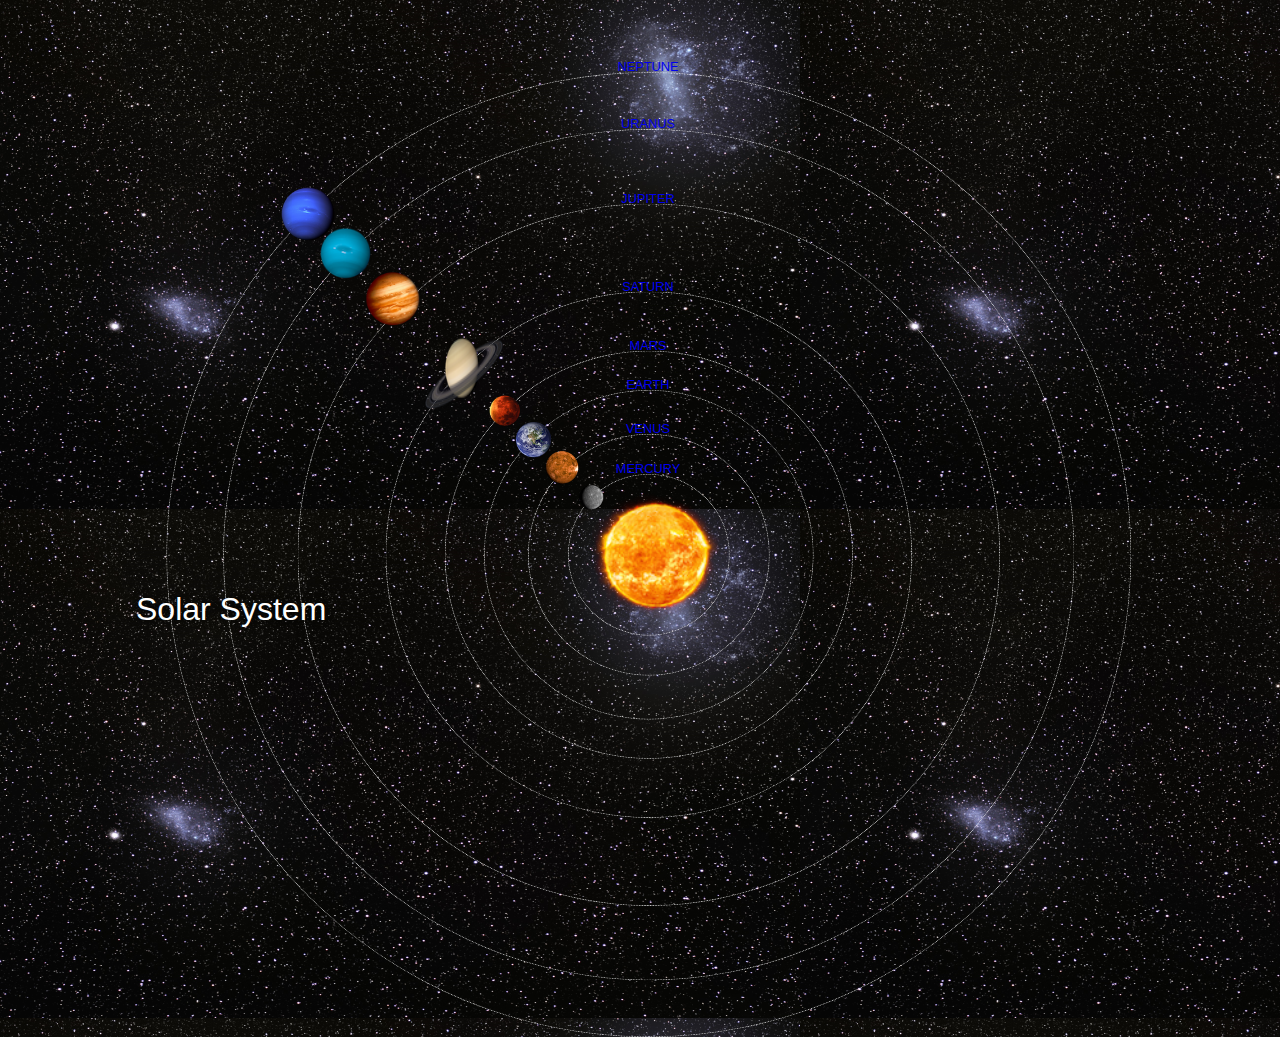
<file: index.html>
<!DOCTYPE html>
 <html>
    <head>
        <title>Solar System</title>
        <link rel="stylesheet" href="style.css" />
    </head>
    <body>
        <div id="container">
        <h1>Solar System</h1>
            <a href="sun.html"><img src="images/sun.png" id="sun"/></a>
            
            <div id="neptune-orbit">
            <a href="#"><img src="images/neptune.png" id="neptune"/></a> 
            </div>
            <div id="neptune-label" class="label-box">
            <a href="neptune.html">NEPTUNE</a>  
            </div>
            
            <div id="uranus-orbit">
            <a href="#"><img src="images/uranus.png" id="uranus"/></a>
            </div>
             <div id="uranus-label" class="label-box">
            <a href="uranus.html">URANUS</a>  
            </div>
            
            
            <div id="jupiter-orbit">
            <a href="#"><img src="images/jupiter.png" id="jupiter"/></a>
            </div>
             <div id="jupiter-label" class="label-box">
            <a href="jupiter.html">JUPITER</a>  
            </div>
            
            <div id="saturn-orbit">
            <a href="#"><img src="images/saturn.png" id="saturn"/></a>
            </div>
             <div id="saturn-label" class="label-box">
            <a href="saturn.html">SATURN</a>  
            </div>
            
            <div id="mars-orbit">
            <a href="#"><img src="images/mars.png" id="mars"/></a>
            </div>
             <div id="mars-label" class="label-box">
            <a href="mars.html">MARS</a>  
            </div>
            
            <div id="earth-orbit">
            <a href="#"><img src="images/earth.png" id="earth"/></a>
            </div>
             <div id="earth-label" class="label-box">
            <a href="earth.html">EARTH</a>  
            </div>
            
            <div id="venus-orbit">
            <a href="#"><img src="images/venus.png" id="venus"/></a>
            </div>
             <div id="venus-label" class="label-box">
            <a href="venus.html">VENUS</a>  
            </div>
            
            <div id="mercury-orbit">
            <a href="#"><img src="images/mercury.png" id="mercury"/></a>
            </div>
             <div id="mercury-label" class="label-box">
            <a href="mercury.html">MERCURY</a>  
            </div>
            
            
            
        
            
        </div>
    </body>
 </html>
</file>
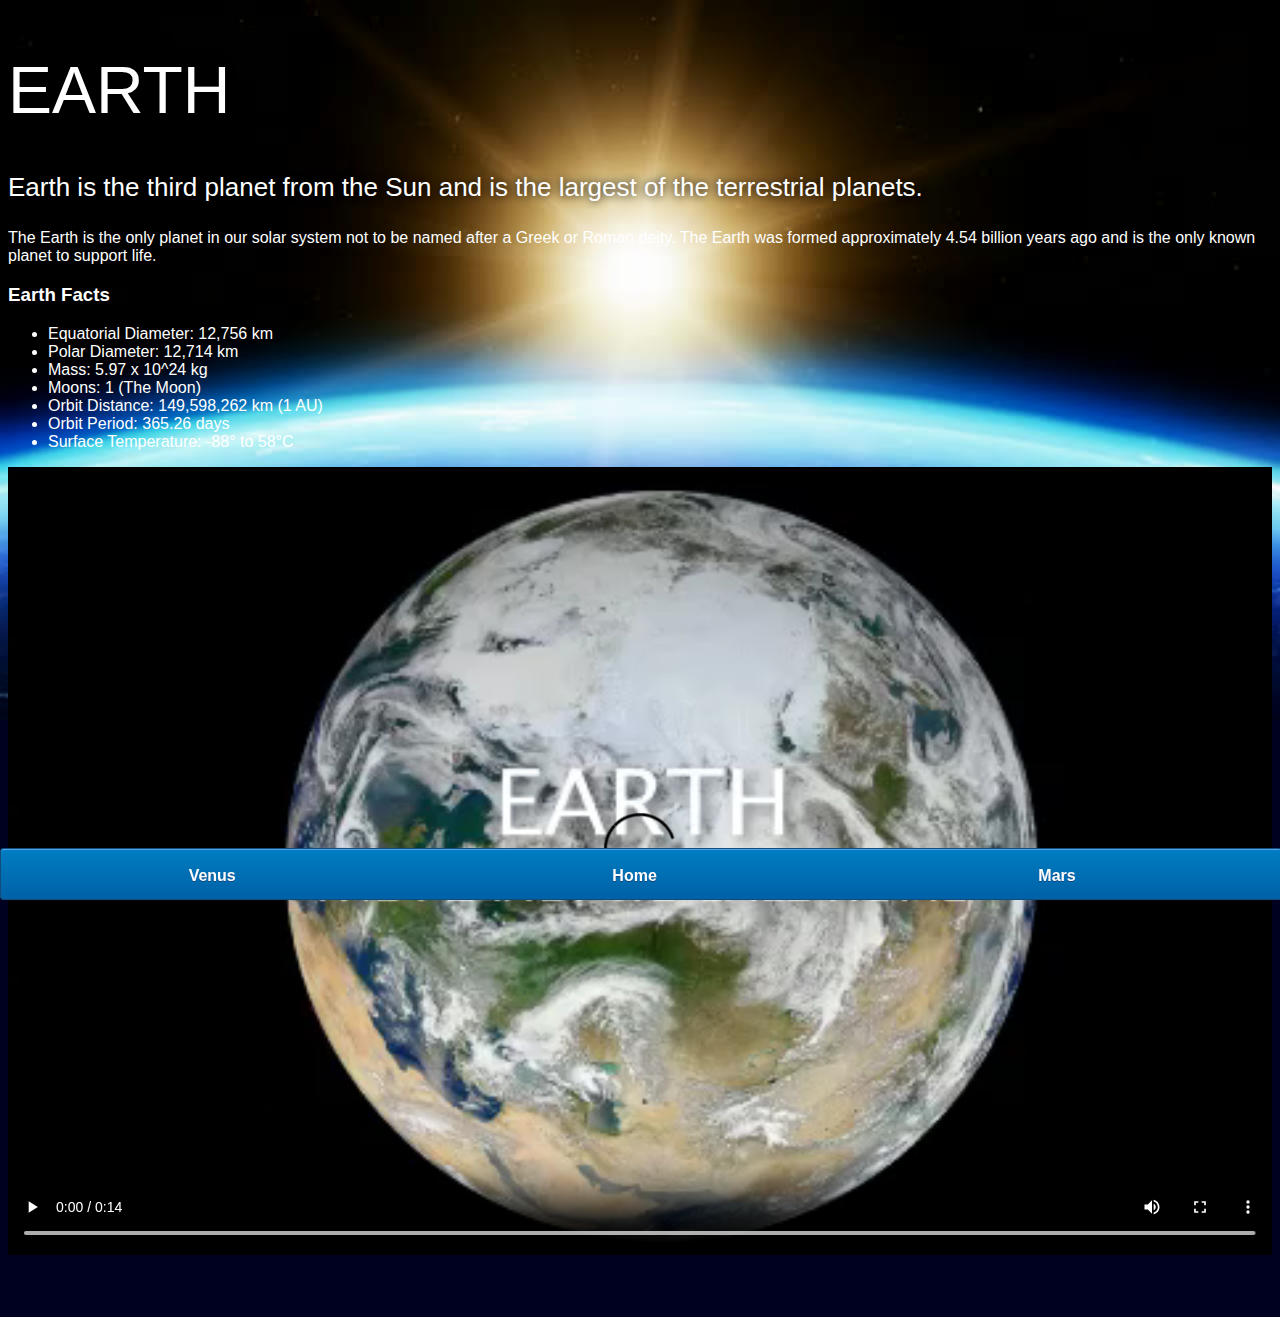
<file: earth.html>
<!DOCTYPE html>
 <html>
    <head>
        <title>Solar System</title>
        <link rel="stylesheet" href="style-pages.css" />
    </head>
    <body>
        <div id="main">
          <div id="content">
            <h1>Earth</h1>
                <p class="intro">
                    Earth is the third planet from the Sun and is the largest of the terrestrial planets. 
                </p>             

                <p>
                    The Earth is the only planet in our solar system not to be named after a Greek or Roman deity. The Earth was formed approximately 4.54 billion years ago and is the only known planet to support life.
                </p>

                <h3>Earth Facts</h3>
                <ul>
                    <li>Equatorial Diameter:	12,756 km</li>
                    <li>Polar Diameter:	12,714 km</li>
                    <li>Mass:	5.97 x 10^24 kg</li>
                    <li>Moons:	1 (The Moon)</li>
                    <li>Orbit Distance:	149,598,262 km (1 AU)</li>
                    <li>Orbit Period:	365.26 days</li>
                    <li>Surface Temperature:	-88&deg; to 58&deg;C</li>
                </ul>
                <video id="video" controls>
                    <source src="videos/earth-video.mp4" type="video/mp4">
                </video>

              
            </div>
            
            <div id="tabs-bottom">
              <a href="venus.html">Venus</a>
              <a href="index.html">Home</a>
              <a href="mars.html">Mars</a>
            </div>
            
            
          </div>
       
    </body>
 </html>
</file>
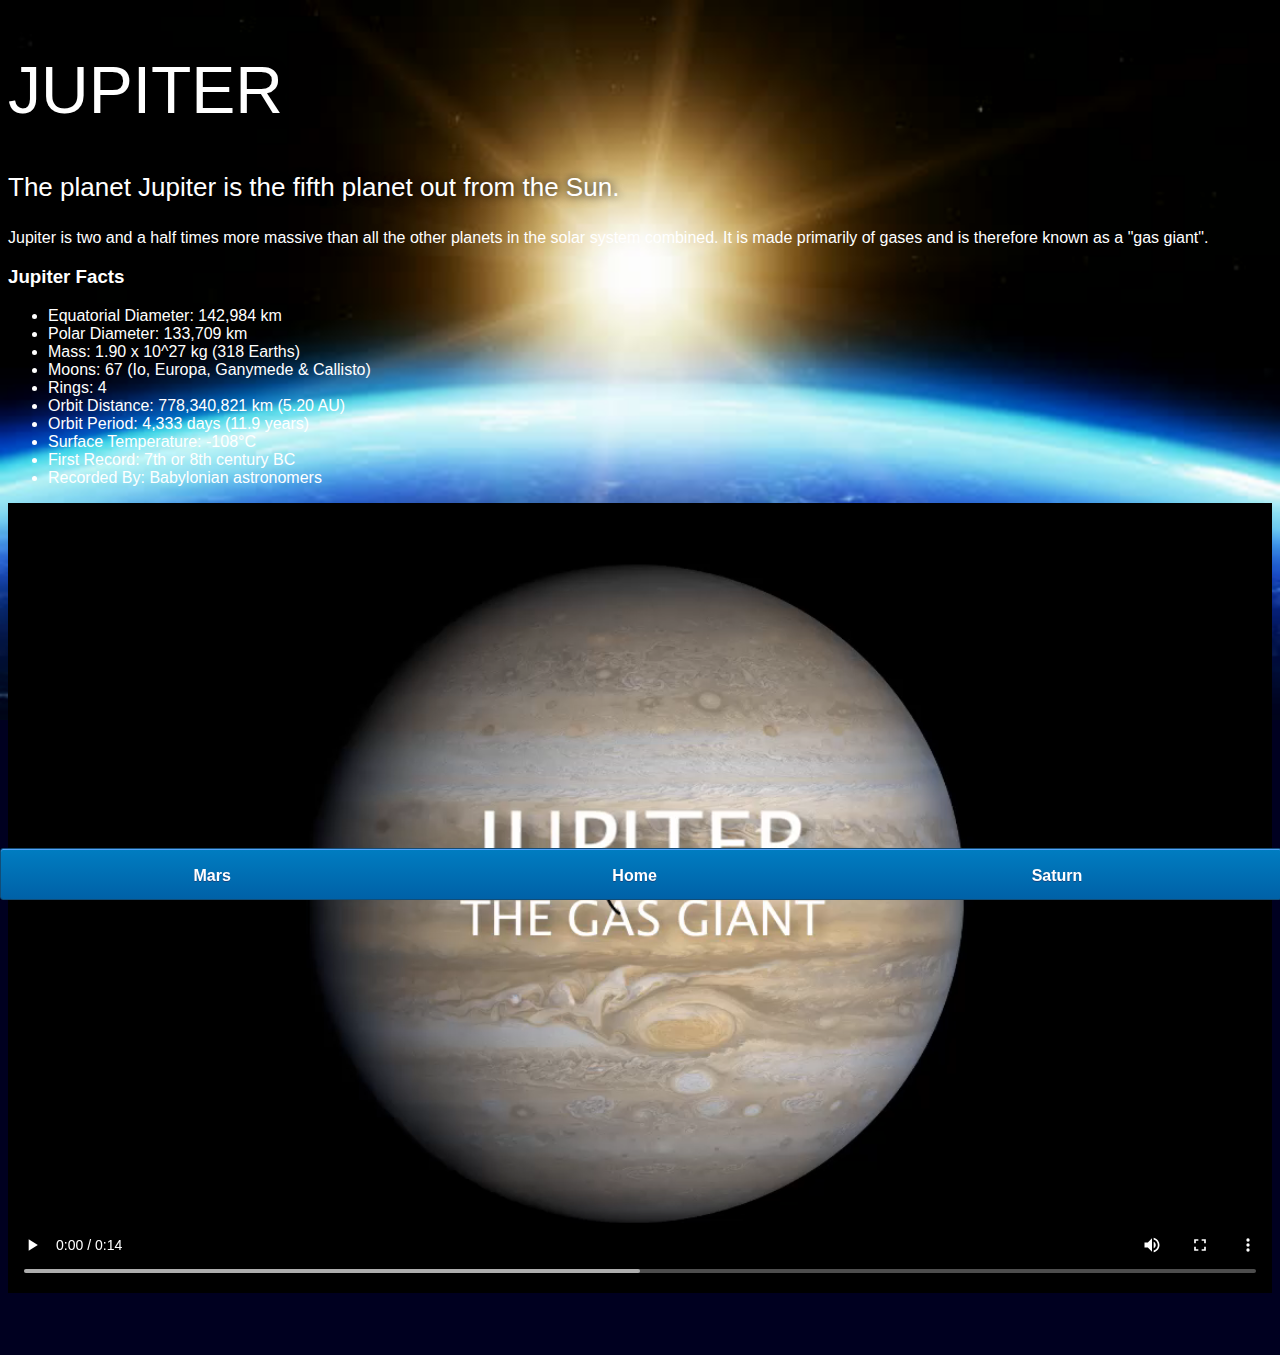
<file: jupiter.html>
<!DOCTYPE html>
 <html>
    <head>
        <title>Solar System</title>
        <link rel="stylesheet" href="style-pages.css" />
    </head>
    <body>
        <div id="main">
          <div id="content">
            
           <h1>Jupiter</h1>
                <p class="intro">
                    The planet Jupiter is the fifth planet out from the Sun.
                </p>             

                <p>
                    Jupiter is two and a half times more massive than all the other planets in the solar system combined. It is made primarily of gases and is therefore known as a "gas giant".
                </p>

                <h3>Jupiter Facts</h3>
                <ul>
                    <li>Equatorial Diameter:	142,984 km</li>
                    <li>Polar Diameter:	133,709 km</li>
                    <li>Mass:	1.90 x 10^27 kg (318 Earths)</li>
                    <li>Moons:	67 (Io, Europa, Ganymede & Callisto)</li>
                    <li>Rings:	4</li>
                    <li>Orbit Distance:	778,340,821 km (5.20 AU)</li>
                    <li>Orbit Period:	4,333 days (11.9 years)</li>
                    <li>Surface Temperature:	-108&deg;C</li>
                    <li>First Record:	7th or 8th century BC</li>
                    <li>Recorded By:	Babylonian astronomers</li>
                </ul>
                <video id="video" controls>
                    <source src="videos/jupiter-video.mp4" type="video/mp4">
                </video>

              
            </div>
            
            <div id="tabs-bottom">
                <a href="mars.html">Mars</a>
                <a href="index.html">Home</a>
                <a href="saturn.html">Saturn</a>
            </div>
            
            
          </div>
       
    </body>
 </html>
</file>
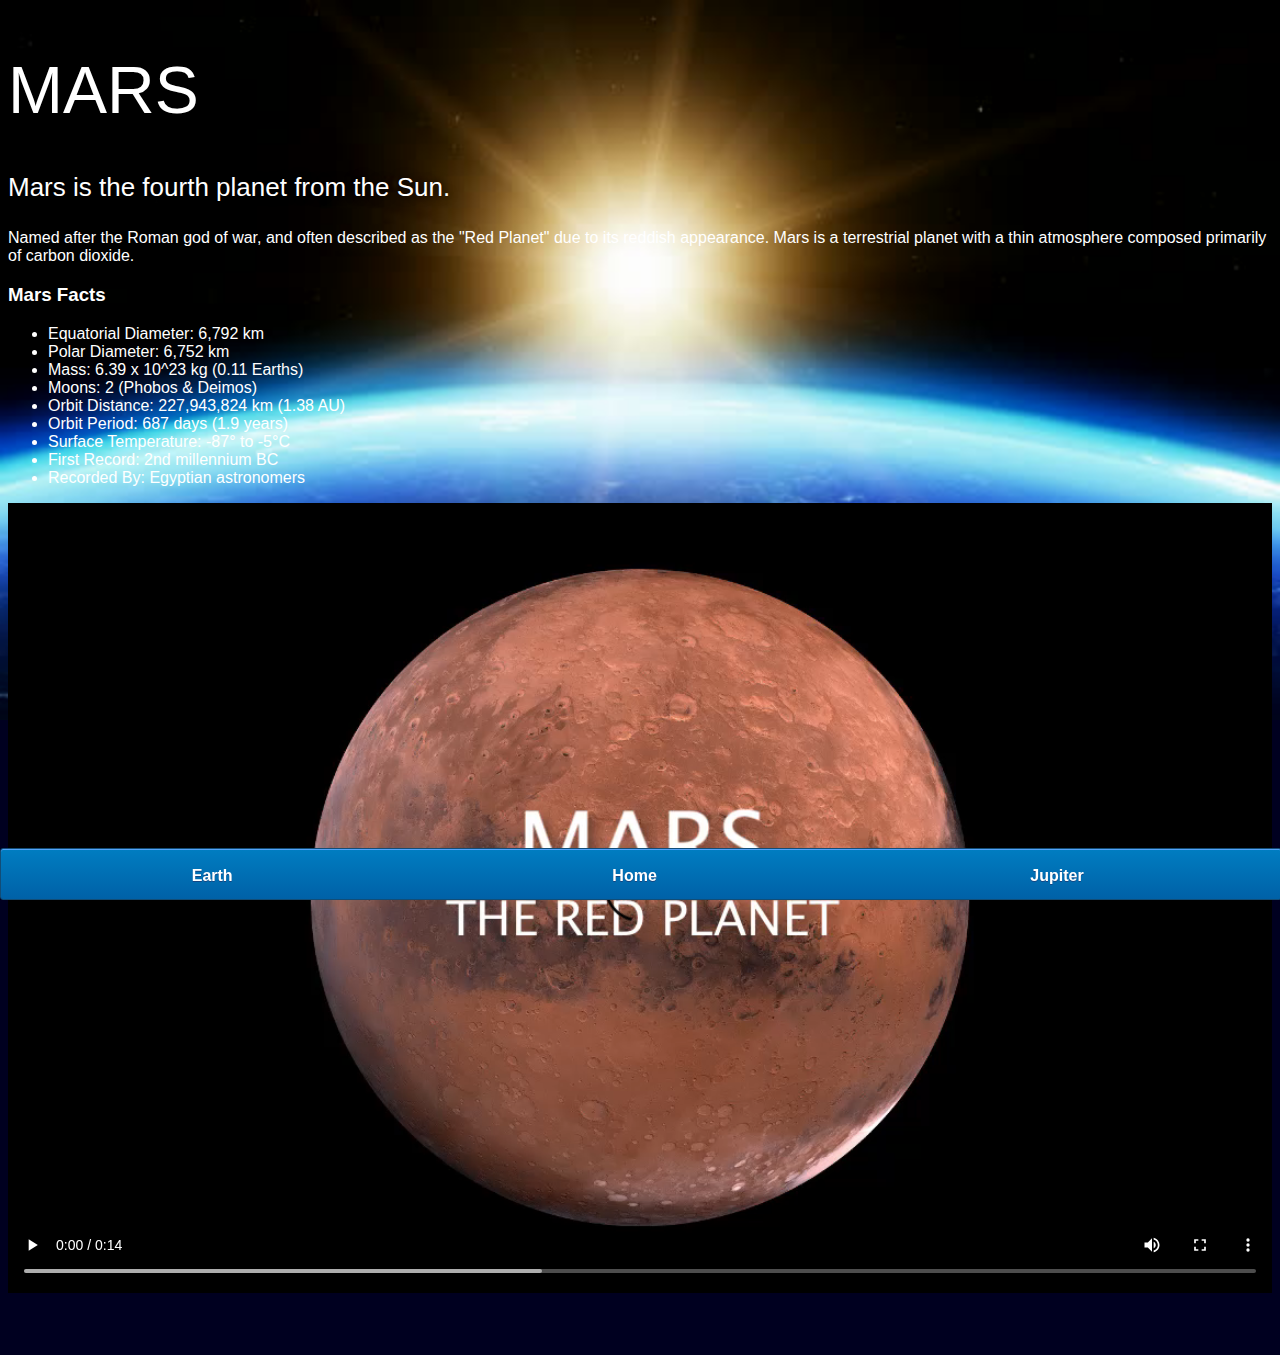
<file: mars.html>
<!DOCTYPE html>
 <html>
    <head>
        <title>Solar System</title>
        <link rel="stylesheet" href="style-pages.css" />
    </head>
    <body>
        <div id="main">
          <div id="content">
            
         <h1>Mars</h1>
                <p class="intro">
                    Mars is the fourth planet from the Sun.  
                </p>             

                <p>
                    Named after the Roman god of war, and often described as the "Red Planet" due to its reddish appearance. Mars is a terrestrial planet with a thin atmosphere composed primarily of carbon dioxide.
                </p>

                <h3>Mars Facts</h3>
                <ul>
                    <li>Equatorial Diameter:	6,792 km</li>
                    <li>Polar Diameter:	6,752 km</li>
                    <li>Mass:	6.39 x 10^23 kg (0.11 Earths)</li>
                    <li>Moons:	2 (Phobos & Deimos)</li>
                    <li>Orbit Distance:	227,943,824 km (1.38 AU)</li>
                    <li>Orbit Period:	687 days (1.9 years)</li>
                    <li>Surface Temperature:	-87&deg; to -5&deg;C</li>
                    <li>First Record:	2nd millennium BC</li>
                    <li>Recorded By:	Egyptian astronomers</li>
                </ul>
                <video id="video" controls>
                    <source src="videos/mars-video.mp4" type="video/mp4">
                </video>  
              
            </div>
            
            <div id="tabs-bottom">
              
              <a href="earth.html">Earth</a>
              <a href="index.html">Home</a>
              <a href="jupiter.html">Jupiter</a>
            </div>
            
            
          </div>
       
    </body>
 </html>
</file>
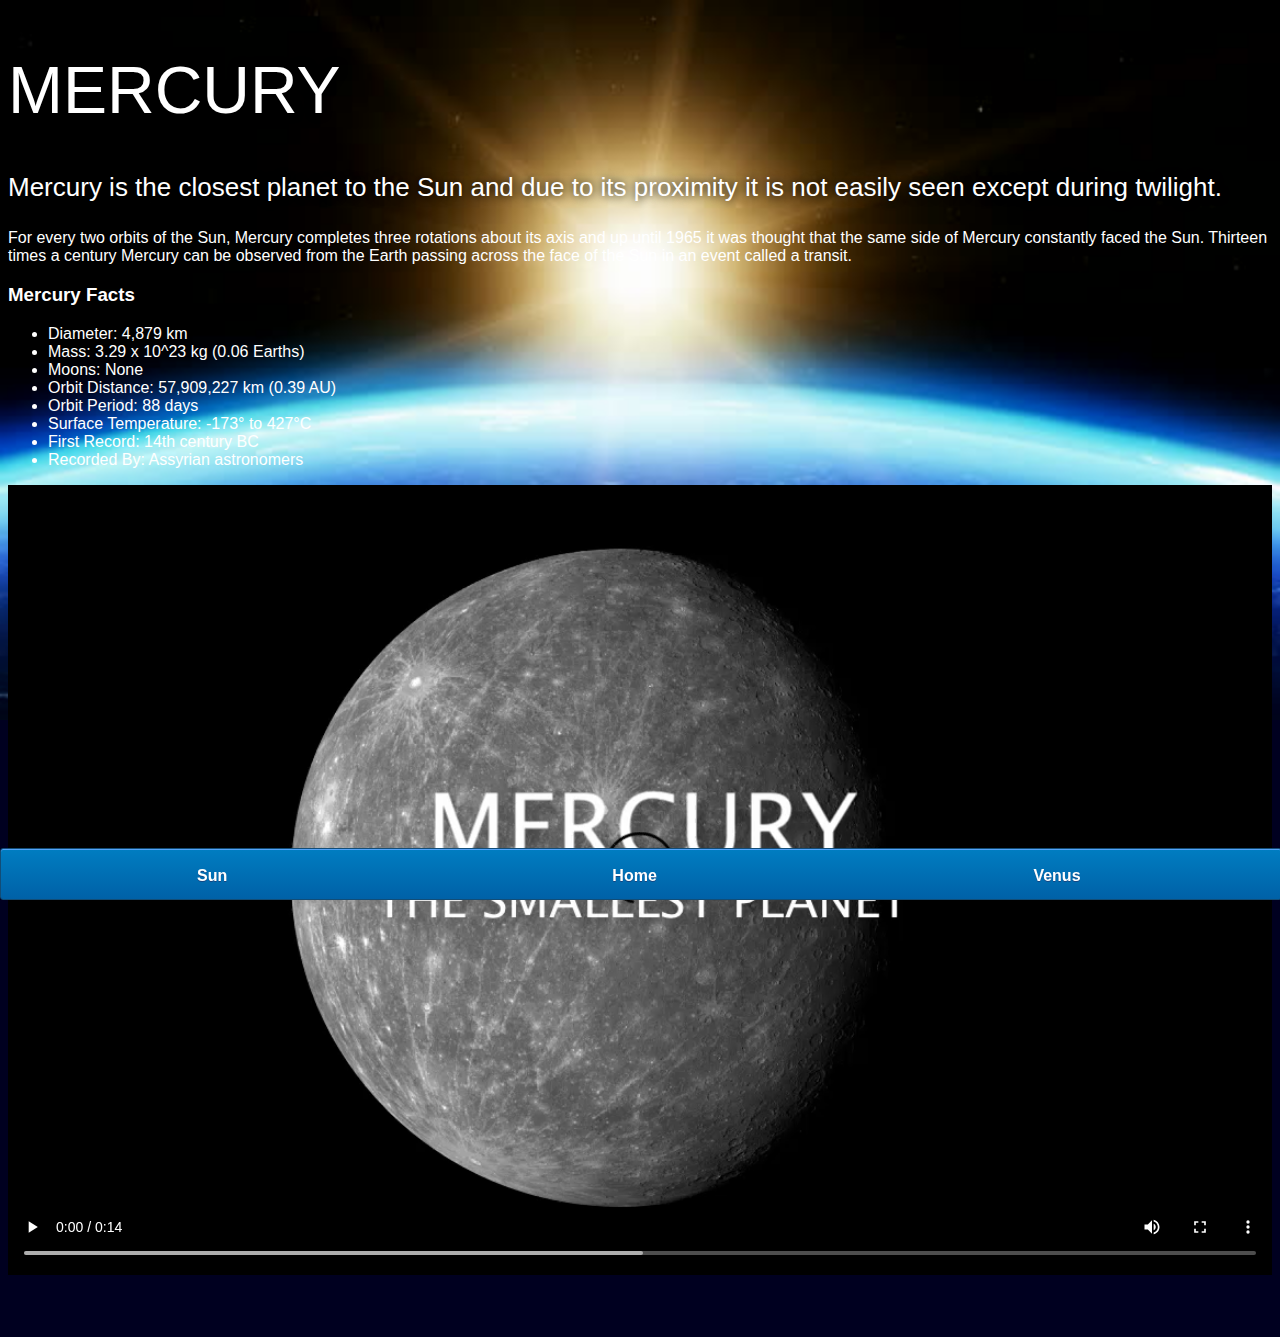
<file: mercury.html>
<!DOCTYPE html>
 <html>
    <head>
        <title>Solar System</title>
        <link rel="stylesheet" href="style-pages.css" />
    </head>
    <body>
        <div id="main">
          <div id="content">
            <h1>Mercury</h1>
                <p class="intro">
                    Mercury is the closest planet to the Sun and due to its proximity it is not easily seen except during twilight. 
                </p>             

                <p>
                    For every two orbits of the Sun, Mercury completes three rotations about its axis and up until 1965 it was thought that the same side of Mercury constantly faced the Sun. Thirteen times a century Mercury can be observed from the Earth passing across the face of the Sun in an event called a transit.
                </p>

                <h3>Mercury Facts</h3>
                <ul>
                    <li>Diameter:	4,879 km</li>
                    <li>Mass:	3.29 x 10^23 kg (0.06 Earths)</li>
                    <li>Moons:	None</li>
                    <li>Orbit Distance:	57,909,227 km (0.39 AU)</li>
                    <li>Orbit Period:	88 days</li>
                    <li>Surface Temperature:	-173&deg; to 427&deg;C</li>
                    <li>First Record:	14th century BC</li>
                    <li>Recorded By:	Assyrian astronomers</li>
                </ul>
                <video id="video" controls>
                    <source src="videos/mercury-video.mp4" type="video/mp4">
                </video>
              
            </div>
            
            <div id="tabs-bottom">
                
                <a href="sun.html">Sun</a>
                <a href="index.html">Home</a>
                <a href="venus.html">Venus</a>
            </div>
            
            
          </div>
       
    </body>
 </html>
</file>
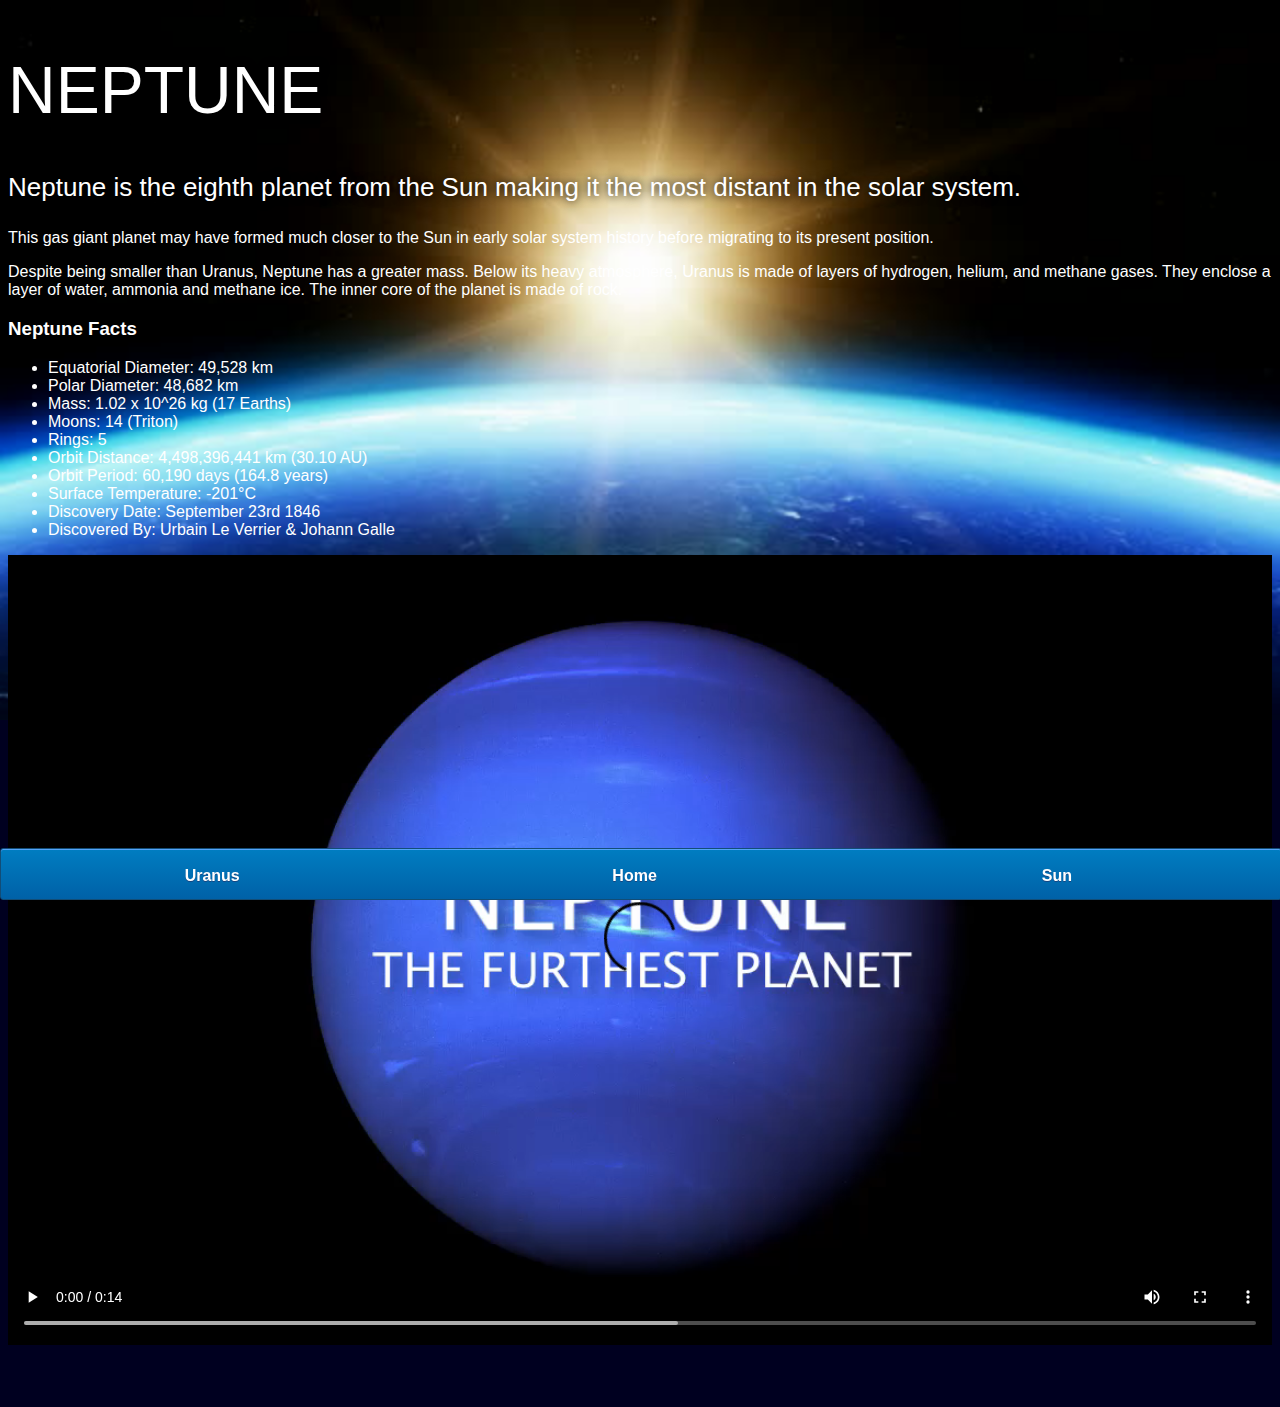
<file: neptune.html>
<!DOCTYPE html>
 <html>
    <head>
        <title>Solar System</title>
        <link rel="stylesheet" href="style-pages.css" />
    </head>
    <body>
        <div id="main">
          <div id="content">
            <h1>Neptune</h1>
                <p class="intro">
                    Neptune is the eighth planet from the Sun making it the most distant in the solar system. 
                </p>             
                <p>
                    This gas giant planet may have formed much closer to the Sun in early solar system history before migrating to its present position.</p>

                <p>Despite being smaller than Uranus, Neptune has a greater mass. Below its heavy atmosphere, Uranus is made of layers of hydrogen, helium, and methane gases. They enclose a layer of water, ammonia and methane ice. The inner core of the planet is made of rock.</p>

                <h3>Neptune Facts</h3>
                <ul>
                    <li>Equatorial Diameter:	49,528 km</li>
                    <li>Polar Diameter:	48,682 km</li>
                    <li>Mass:	1.02 x 10^26 kg (17 Earths)</li>
                    <li>Moons:	14 (Triton)</li>
                    <li>Rings:	5</li>
                    <li>Orbit Distance:	4,498,396,441 km (30.10 AU)</li>
                    <li>Orbit Period:	60,190 days (164.8 years)</li>
                    <li>Surface Temperature:	-201&deg;C</li>
                    <li>Discovery Date:	September 23rd 1846</li>
                    <li>Discovered By:	Urbain Le Verrier & Johann Galle</li>
                </ul>

                <video id="video" controls>
                    <source src="videos/neptune-video.mp4" type="video/mp4">
                </video> 
              
            </div>
            
            <div id="tabs-bottom">
                <a href="uranus.html">Uranus</a>
                <a href="index.html">Home</a>
                <a href="sun.html">Sun</a>
            </div>
            
            
          </div>
       
    </body>
 </html>
</file>
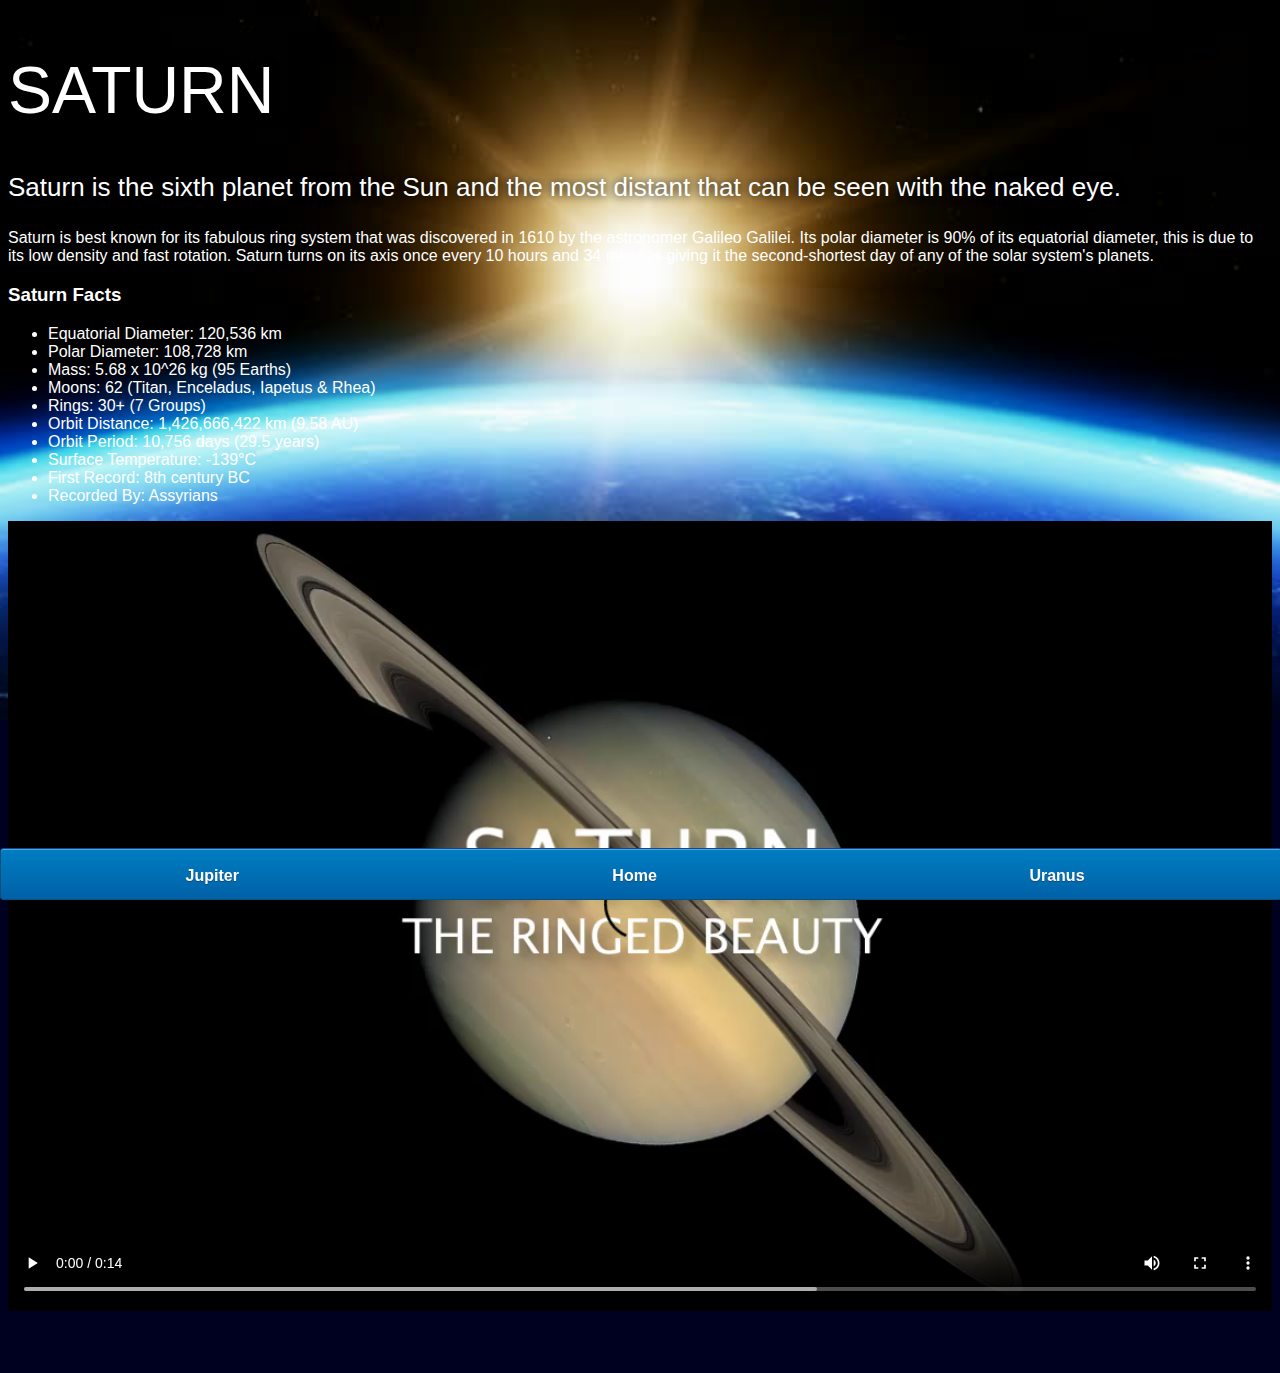
<file: saturn.html>
<!DOCTYPE html>
 <html>
    <head>
        <title>Solar System</title>
        <link rel="stylesheet" href="style-pages.css" />
    </head>
    <body>
        <div id="main">
          <div id="content">
           <h1>Saturn</h1>
                <p class="intro">
                    Saturn is the sixth planet from the Sun and the most distant that can be seen with the naked eye.
                </p>             

                <p>
                    Saturn is best known for its fabulous ring system that was discovered in 1610 by the astronomer Galileo Galilei. Its polar diameter is 90% of its equatorial diameter, this is due to its low density and fast rotation. Saturn turns on its axis once every 10 hours and 34 minutes giving it the second-shortest day of any of the solar system's planets.
                </p>

                <h3>Saturn Facts</h3>
                <ul>
                    <li>Equatorial Diameter:	120,536 km</li>
                    <li>Polar Diameter:	108,728 km</li>
                    <li>Mass:	5.68 x 10^26 kg (95 Earths)</li>
                    <li>Moons:	62 (Titan, Enceladus, Iapetus & Rhea)</li>
                    <li>Rings:	30+ (7 Groups)</li>
                    <li>Orbit Distance:	1,426,666,422 km (9.58 AU)</li>
                    <li>Orbit Period:	10,756 days (29.5 years)</li>
                    <li>Surface Temperature:	-139&deg;C</li>
                    <li>First Record:	8th century BC</li>
                    <li>Recorded By:	Assyrians</li>
                </ul>
                <video id="video" controls>
                    <source src="videos/saturn-video.mp4" type="video/mp4">
                </video>
              
            </div>
            
            <div id="tabs-bottom">
                    <a href="jupiter.html">Jupiter</a>
                    <a href="index.html">Home</a>
                    <a href="uranus.html">Uranus</a>
             </div>
            
          </div>
       
    </body>
 </html>
</file>
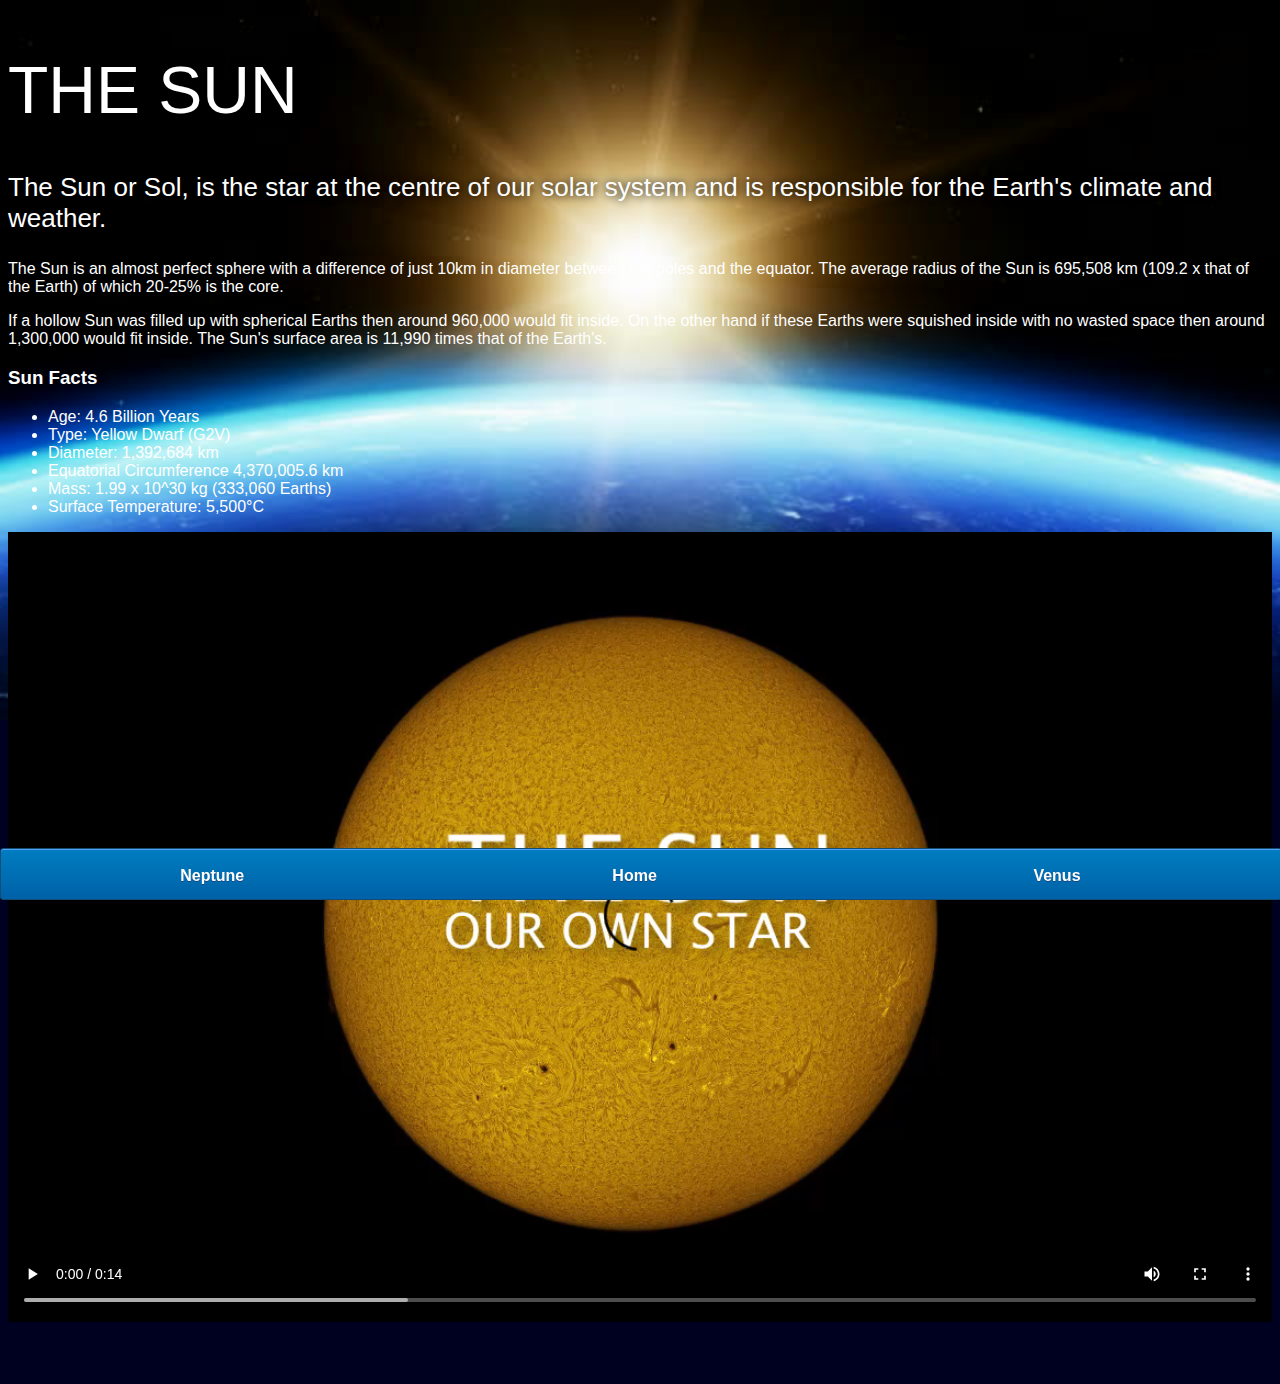
<file: sun.html>
<!DOCTYPE html>
 <html>
    <head>
        <title>Solar System</title>
        <link rel="stylesheet" href="style-pages.css" />
    </head>
    <body>
        <div id="main">
          <div id="content">
            <h1>The Sun</h1>
                <p class="intro">
                    The Sun or Sol, is the star at the centre of our solar system and is responsible for the Earth's climate and weather. 
                </p>             

                <p>
                    The Sun is an almost perfect sphere with a difference of just 10km in diameter between the poles and the equator. The average radius of the Sun is 695,508 km (109.2 x that of the Earth) of which 20-25% is the core.
                </p>
                <p>
                    If a hollow Sun was filled up with spherical Earths then around 960,000 would fit inside. On the other hand if these Earths were squished inside with no wasted space then around 1,300,000 would fit inside. The Sun's surface area is 11,990 times that of the Earth's.
                </p>

                <h3>Sun Facts</h3>
                <ul>
                    <li>Age:	4.6 Billion Years</li>
                    <li>Type:	Yellow Dwarf (G2V)</li>
                    <li>Diameter:	1,392,684 km</li>
                    <li>Equatorial Circumference	4,370,005.6 km</li>
                    <li>Mass:	1.99 x 10^30 kg (333,060 Earths)</li>
                    <li>Surface Temperature:	5,500&degC</li>
                </ul>
              
              <video id="video" controls>
              <source src="videos/sun-video.mp4" type="video/mp4">
              </video>  
              
            </div>
            
            <div id="tabs-bottom">
                <a href="neptune.html">Neptune</a>
                <a href="index.html">Home</a>
                <a href="venus.html">Venus</a>
            </div>
            
            
          </div>
       
    </body>
 </html>
</file>
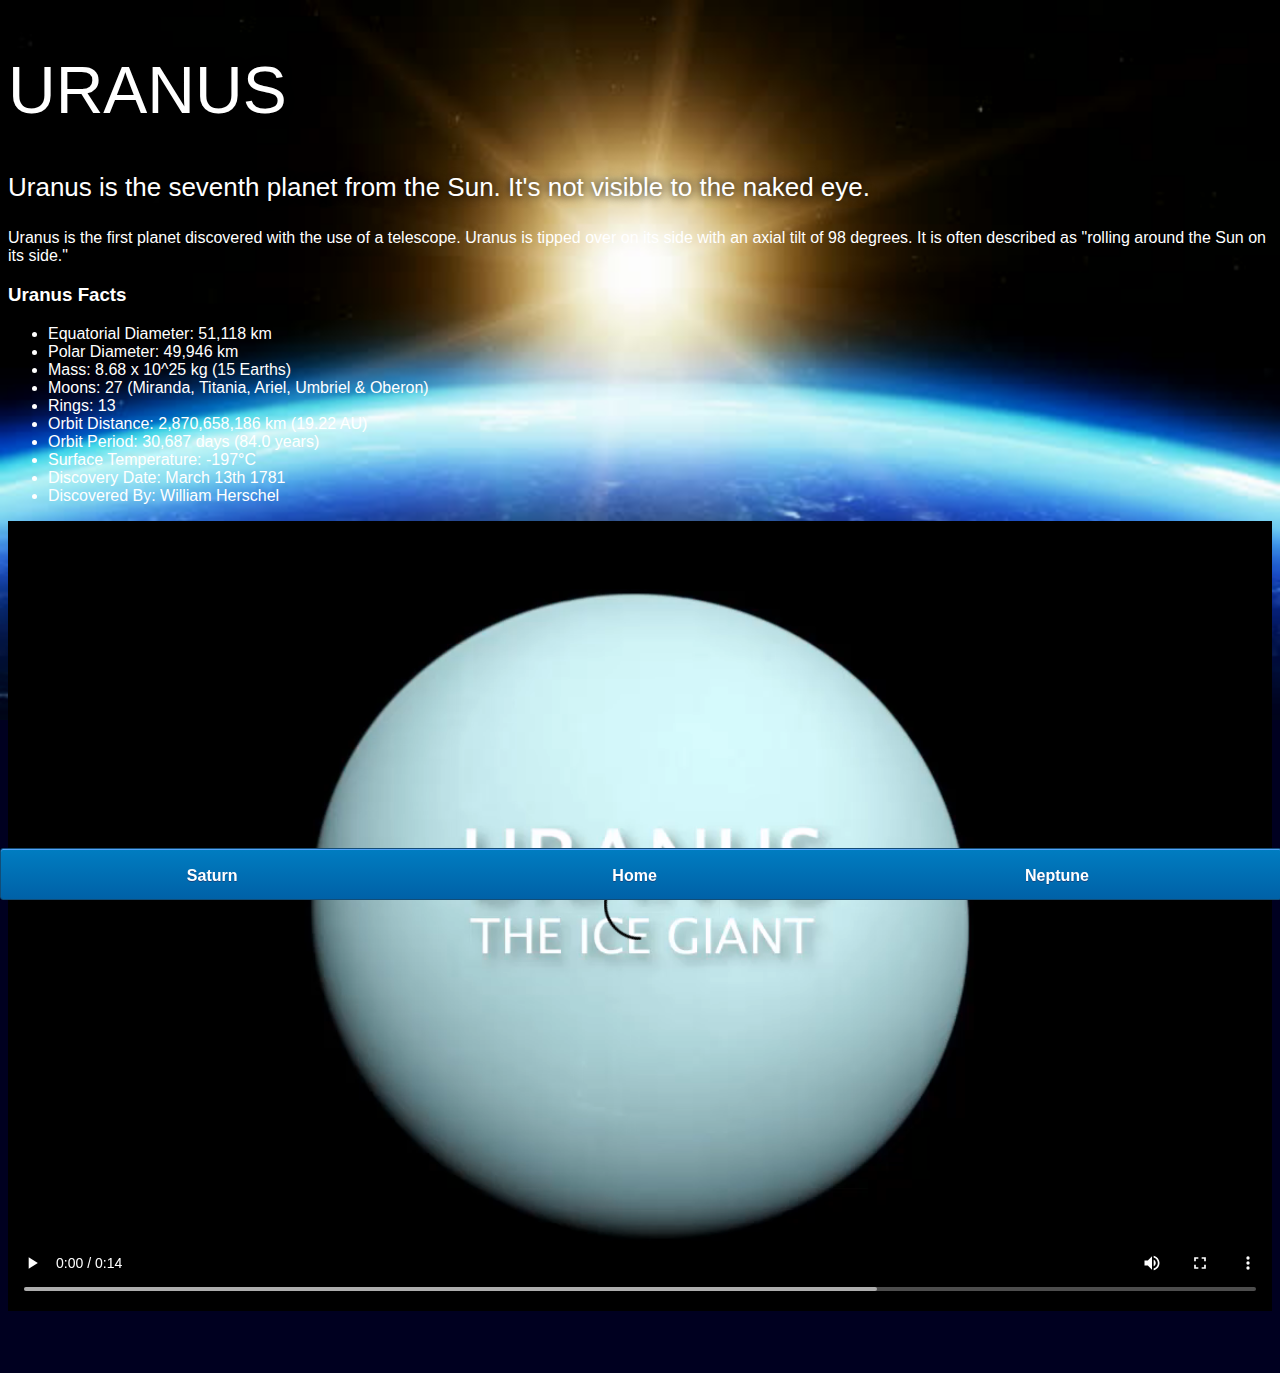
<file: uranus.html>
<!DOCTYPE html>
 <html>
    <head>
        <title>Solar System</title>
        <link rel="stylesheet" href="style-pages.css" />
    </head>
    <body>
        <div id="main">
          <div id="content">
            <h1>Uranus</h1>
                <p class="intro">
                    Uranus is the seventh planet from the Sun. It's not visible to the naked eye.
                </p>             

                <p>
                    Uranus is the first planet discovered with the use of a telescope. Uranus is tipped over on its side with an axial tilt of 98 degrees. It is often described as "rolling around the Sun on its side."
                </p>

                <h3>Uranus Facts</h3>
                <ul>
                    <li>Equatorial Diameter:	51,118 km</li>
                    <li>Polar Diameter:	49,946 km</li>
                    <li>Mass:	8.68 x 10^25 kg (15 Earths)</li>
                    <li>Moons:	27 (Miranda, Titania, Ariel, Umbriel & Oberon)</li>
                    <li>Rings:	13</li>
                    <li>Orbit Distance:	2,870,658,186 km (19.22 AU)</li>
                    <li>Orbit Period:	30,687 days (84.0 years)</li>
                    <li>Surface Temperature:	-197&deg;C</li>
                    <li>Discovery Date:	March 13th 1781</li>
                    <li>Discovered By:	William Herschel</li>
                </ul>
                <video id="video" controls>
                    <source src="videos/uranus-video.mp4" type="video/mp4">
                </video>
              
            </div>
            
            <div id="tabs-bottom">
                <a href="saturn.html">Saturn</a>
                <a href="index.html">Home</a>
                <a href="neptune.html">Neptune</a>
            </div>
            
            
          </div>
       
    </body>
 </html>
</file>
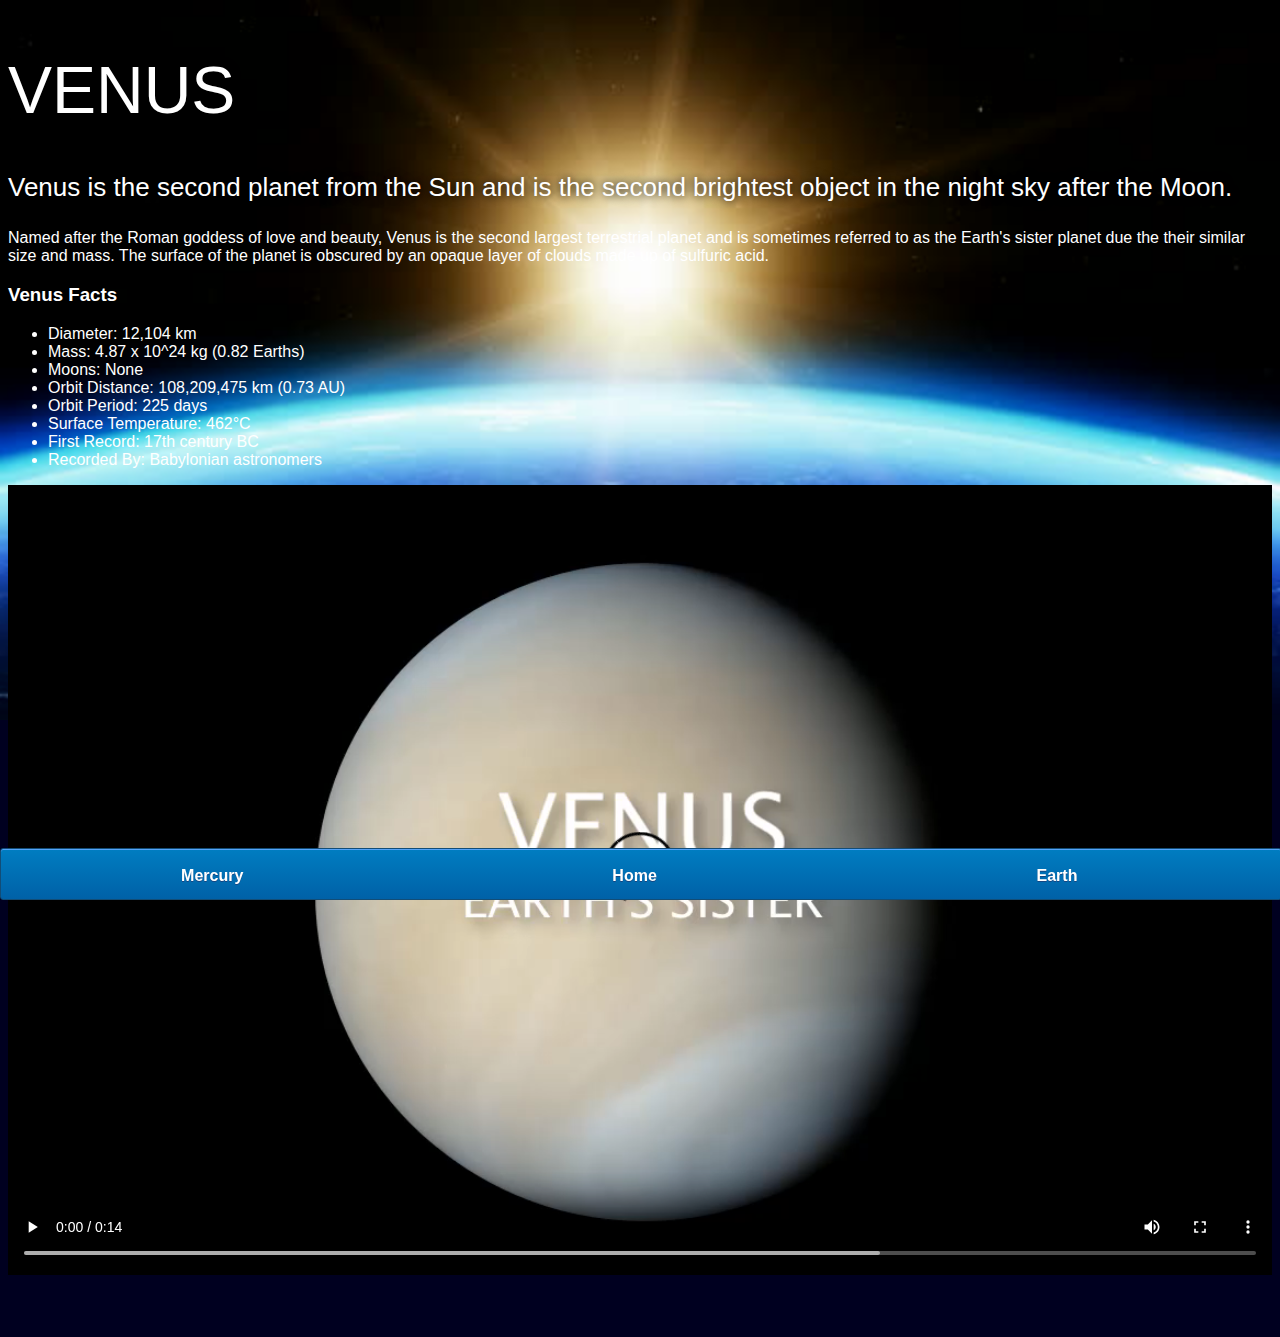
<file: venus.html>
<!DOCTYPE html>
 <html>
    <head>
        <title>Solar System</title>
        <link rel="stylesheet" href="style-pages.css" />
    </head>
    <body>
        <div id="main">
          <div id="content">
            <h1>Venus</h1>
                <p class="intro">
                    Venus is the second planet from the Sun and is the second brightest object in the night sky after the Moon. 
                </p>             

                <p>
                    Named after the Roman goddess of love and beauty, Venus is the second largest terrestrial planet and is sometimes referred to as the Earth's sister planet due the their similar size and mass. The surface of the planet is obscured by an opaque layer of clouds made up of sulfuric acid.
                </p>

                <h3>Venus Facts</h3>
                <ul>
                    <li>Diameter:	12,104 km</li>
                    <li>Mass:	4.87 x 10^24 kg (0.82 Earths)</li>
                    <li>Moons:	None</li>
                    <li>Orbit Distance:	108,209,475 km (0.73 AU)</li>
                    <li>Orbit Period:	225 days</li>
                    <li>Surface Temperature:	462&deg;C</li>
                    <li>First Record:	17th century BC</li>
                    <li>Recorded By:	Babylonian astronomers</li>
                </ul>
                <video id="video" controls>
                    <source src="videos/venus-video.mp4" type="video/mp4">
                </video>
              
            </div>
            
            <div id="tabs-bottom">
            <a href="mercury.html">Mercury</a>
            <a href="index.html">Home</a>
            <a href="earth.html">Earth</a>
            </div>
            
          </div>
       
    </body>
 </html>
</file>
<file: style.css>
body{
    width: 100%;
    height: 100%;
    background: url('images/space.png');
    overflow: hidden;
}

h1{
    font-family: sans-serif;
    font-weight: 100;
    font-size: 40px;
    text-shadow: 0 0 10px #000000;
    color: white;
}

/*=================== SUN ======================*/

#sun{
    position: absolute;
    z-index: 1000;
    width: 160px;
    bottom: 10px;
    left: 44.5%;
    margin-left -80px;
    
}

/*=================== NEPTUNE ======================*/

#neptune{
    width: 66px;
    height: 66px;
    margin: 143px;
    z-index: 1000;
    animation: spin-right 8s linear infinite;
    -webkit-animation: spin-right 8s linear infinite;
}
#neptune-orbit{
    position: absolute;
    width: 1204px;
    height: 1204px;
    bottom: -512px;
    left: 50%;
    margin-left: -602px;
    border: 1px dotted white;
    border-radius: 50%;
    animation: spin-left 14s linear infinite;
    -webkit-animation: spin-left 14s linear infinite;
}

#neptune-label{
    bottom: 692px;
}

/*=================== URANUS ======================*/

#uranus{
    width: 66px;
    height: 66px;
    margin: 120px;
    z-index: 1000;
    animation: spin-right 8s linear infinite;
    -webkit-animation: spin-right 8s linear infinite;
}

#uranus-orbit{
    position: absolute;
    width: 1062px;
    height: 1062px;
    bottom: -441px;
    left: 50%;
    margin-left: -531px;
    border: 1px dotted white;
    border-radius: 50%;
    animation: spin-left 15s linear infinite;
    -webkit-animation: spin-left 14s linear infinite;
}

#uranus-label{
    bottom: 620px;
}

/*=================== SATURN ======================*/

#saturn{
    width: 100px;
    height: 100px;
    margin: 45px;
    z-index: 1000;
    animation: spin-right 10s linear infinite;
    -webkit-animation: spin-right 10s linear infinite;
}

#saturn-orbit{
    position: absolute;
    width: 656px;
    height: 656px;
    bottom: -238px;
    left: 50%;
    margin-left: -328px;
    border: 1px dotted white;
    border-radius: 50%;
    animation: spin-left 10s linear infinite;
    -webkit-animation: spin-left 10s linear infinite;
}

#saturn-label{
    bottom: 417px;
}


/*=================== jupiter ======================*/

#jupiter{
    width: 66px;
    height: 66px;
    margin: 85px;
    z-index: 1000;
    animation: spin-right 13s linear infinite;
    -webkit-animation: spin-right 13s linear infinite;
}

#jupiter-orbit{
    position: absolute;
    width: 876px;
    height: 876px;
    bottom: -348px;
    left: 50%;
    margin-left: -438px;
    border: 1px dotted white;
    border-radius: 50%;
    animation: spin-left 13s linear infinite;
    -webkit-animation: spin-left 13s linear infinite;
}

#jupiter-label{
    bottom: 527px;
}


/*==================== MARS ====================*/

#mars {
    width: 38px;
    height: 38px;
    margin: 55px;
    z-index: 1000;
    animation: spin-right 3s linear infinite;
    -webkit-animation: spin-right 3s linear infinite;
}

#mars-orbit {
    position: absolute;
    width: 508px;
    height: 508px;
    bottom: -164px;
    left: 50%;
    margin-left: -254px;
    border: 1px dotted white;
    border-radius: 50%;
    animation: spin-left 4s linear infinite;
    -webkit-animation: spin-left 4s linear infinite;
}

#mars-label{
    bottom: 343px;
}

/*==================== EARTH ====================*/

#earth {
    width: 50px;
    height: 50px;
    margin: 36px;
    z-index: 1000;
    animation: spin-right 3s linear infinite;
    -webkit-animation: spin-right 3s linear infinite;
}

#earth-orbit {
    position: absolute;
    width: 410px;
    height: 410px;
    bottom: -115px;
    left: 50%;
    margin-left: -205px;
    border: 1px dotted white;
    border-radius: 50%;
    animation: spin-left 5s linear infinite;
    -webkit-animation: spin-left 5s linear infinite;
}

#earth-label{
    bottom: 294px;
}

/*==================== VENUS ====================*/

#venus {
    width: 50px;
    height: 50px;
    margin: 16px;
    z-index: 1000;
}

#venus-orbit {
    position: absolute;
    width: 300px;
    height: 300px;
    bottom: -60px;
    left: 50%;
    margin-left: -150px;
    border: 1px dotted white;
    border-radius: 50%;
    animation: spin-left 4s linear infinite;
    -webkit-animation: spin-left 4s linear infinite;
}

#venus-label{
    bottom: 239px;
}

/*==================== MERCURY ====================*/

#mercury {
    width: 40px;
    height: 40px;
    margin: 8px;
    z-index: 1000;
}


#mercury-orbit {
    position: absolute;
    z-index: 1;
    width: 200px;
    height: 200px;
    bottom: -10px;
    left: 50%;
    margin-left: -100px;
    border: 1px dotted white;
    border-radius: 50%;
    animation: spin-left 2s linear infinite;
    -webkit-animation: spin-left 2s linear infinite;
}

#mercury-label{
    bottom: 189px;
}



/*=================== PLS REMOVE ======================*/

#container{
    transform: scale(0.8, 0.8) translate(0, 700px);
}

/*=================== LABEL BOX ======================*/

.label-box{
    position: absolute;
    width: 150px;
    left: 50%;
    margin-left: -75px;
    text-align: center;
    color: white;
    font-weight: 100;
    font-family:sans-serif;
}

.label-box a{
    text-decoration: none;
    padding: 0;
    margin: 0;
}

.label-box a:visited{
  color: white;
}

/*=================== ANIMATION ======================*/ 

@keyframes spin-left{
    100%{
        transform: rotate(-360deg);
        -webkit-transform: rotate(-360deg);
    }
}

@keyframes spin-right{
    100%{
        transform: rotate(360deg);
        -webkit-transform: rotate(360deg);
    }
}
</file>
<file: style-pages.css>
body{
    margin: 0;
    padding: 0;
    width: 100%;
    background-color: #000020;
    font-family: sans-serif;
    background-image: url('images/earth-sunrise.jpg');
    background-repeat: no-repeat;
    background-size: 100%;
    color: #ffffff;
}

h1{
    font-weight: 100;
font-size: 66px;
text-shadow: 0 0 10px #000000;
text-transform: uppercase;
}

p.intro{
    font-size: 26px;
    font-weight: 200;
    text-shadow: 0 0 10px #000000;
}

#content{
    margin-bottom: 50px;
    padding: 8px;
}

#video{
    width: 100%;
}

/*=====bottom tab======*/


#tabs-bottom{
    position: fixed;
    bottom: 0;
    left: 0;
    z-index: 500;
    display: inline-block;
    width: 100%;
    height: 50px;
    
    box-shadow: inset 0px 1px 0px 0px #54a3f7;
    background: linear-gradient(#007dc1, #0061a7);
    border-radius: 3px;
    border: 1px solid #124d77;
}

#tabs-bottom a{
    float: left;
    display: block;
    width: 33%;
    height: 35px;
    font-weight: 700;
    color: white;
    text-align: center;
    text-decoration: none;
    text-shadow: 0px 1px 0px #154682;
    padding-top: 18px;
}
</file>
